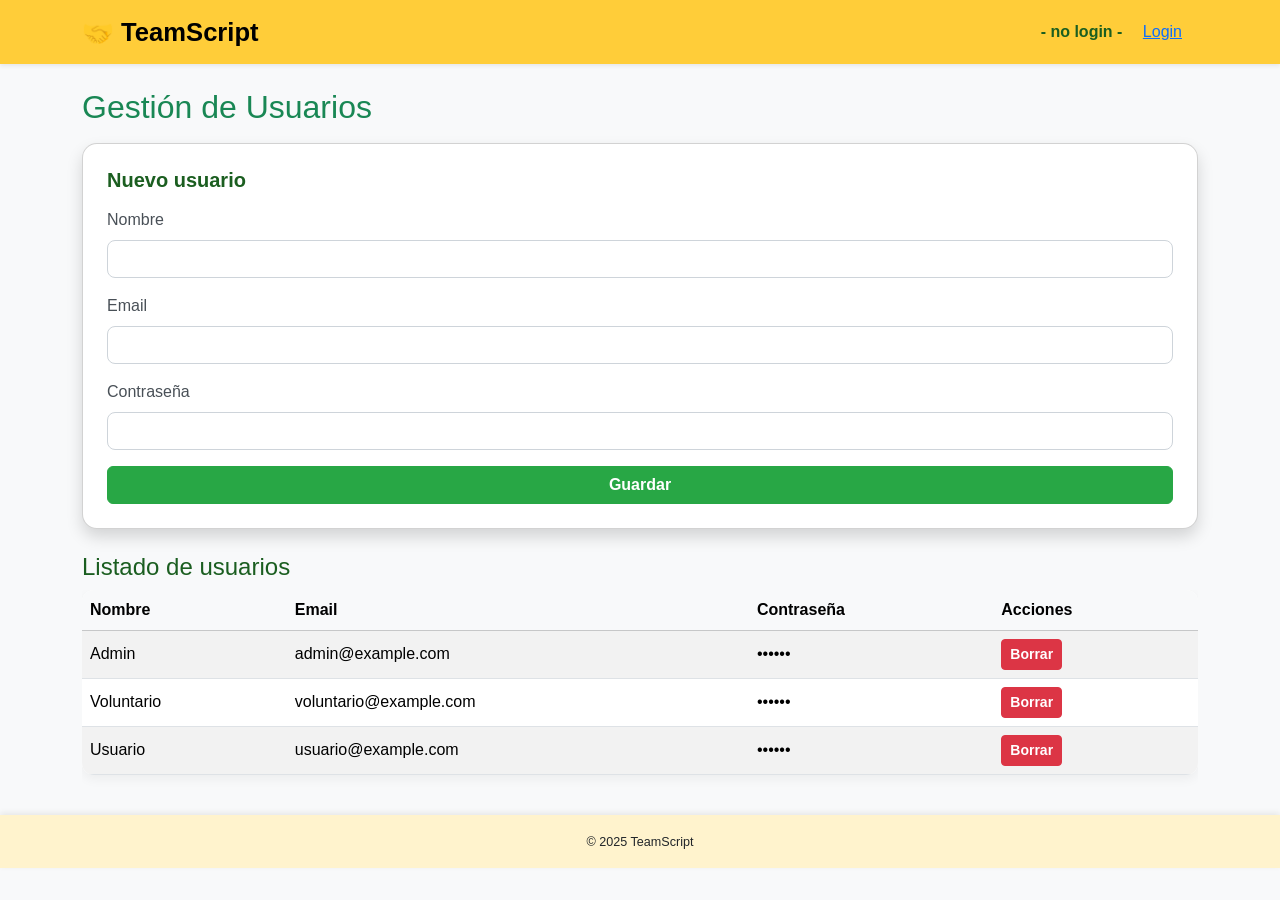
<file: gestion-usuarios.html>
<!DOCTYPE html>
<html lang="es">
<head>
  <meta charset="UTF-8" />
  <meta name="viewport" content="width=device-width, initial-scale=1.0" />
  <title>Gestión de Usuarios - TeamScript</title>
  <link href="https://cdn.jsdelivr.net/npm/bootstrap@5.3.3/dist/css/bootstrap.min.css" rel="stylesheet"/>
  <link rel="stylesheet" href="css/styles.css" />
</head>
<body class="bg-light">

  <!-- NAVBAR -->
  <nav class="navbar navbar-expand-lg navbar-light bg-warning shadow-sm">
  <div class="container">
    <a class="navbar-brand fw-bold" href="index.html">🤝 TeamScript</a>
    <div class="ms-auto">
      <span id="usuarioActivo" class="me-3">- no login -</span>
      <a id="loginLink" href="login.html" class="me-3">Login</a>
      <a id="logoutLink" href="#">Cerrar sesión</a>
      <a id="navVoluntarios" href="gestion-voluntariados.html" class="ms-3">Voluntariados</a>
<a id="navUsuarios" href="gestion-usuarios.html" class="ms-3">Usuarios</a>

    </div>
  </div>
</nav>


  <main class="container py-4">
    <h2 class="text-success mb-3">Gestión de Usuarios</h2>

    <div class="card p-4 mb-4 shadow">
      <h5 class="mb-3">Nuevo usuario</h5>
      <form id="formAltaUsuario">
        <div class="mb-3">
          <label class="form-label">Nombre</label>
          <input type="text" id="nombre" class="form-control" required />
        </div>
        <div class="mb-3">
          <label class="form-label">Email</label>
          <input type="email" id="email" class="form-control" required />
        </div>
        <div class="mb-3">
          <label class="form-label">Contraseña</label>
          <input type="password" id="password" class="form-control" required />
        </div>
        <button class="btn btn-success w-100">Guardar</button>
      </form>
    </div>

    <h4>Listado de usuarios</h4>
    <div class="table-responsive">
      <table class="table table-striped">
        <thead class="table-light">
          <tr>
            <th>Nombre</th>
            <th>Email</th>
            <th>Contraseña</th>
            <th>Acciones</th>
          </tr>
        </thead>
        <tbody id="tablaUsuarios"></tbody>
      </table>
    </div>
  </main>

  <footer class="text-center py-3 bg-warning-subtle text-dark">
    <small>© 2025 TeamScript</small>
  </footer>

  <script src="https://cdn.jsdelivr.net/npm/bootstrap@5.3.3/dist/js/bootstrap.bundle.min.js"></script>
  <script type="module" src="js/almacenaje.js"></script>
  <script type="module" src="js/navbar.js"></script>
  <script type="module" src="js/usuarios.js"></script>
  <script src="https://cdn.jsdelivr.net/npm/bootstrap@5.3.3/dist/js/bootstrap.bundle.min.js"></script>
<script type="module" src="js/navbar.js"></script>
<script type="module" src="js/login.js"></script>

</body>
</html>
</file>
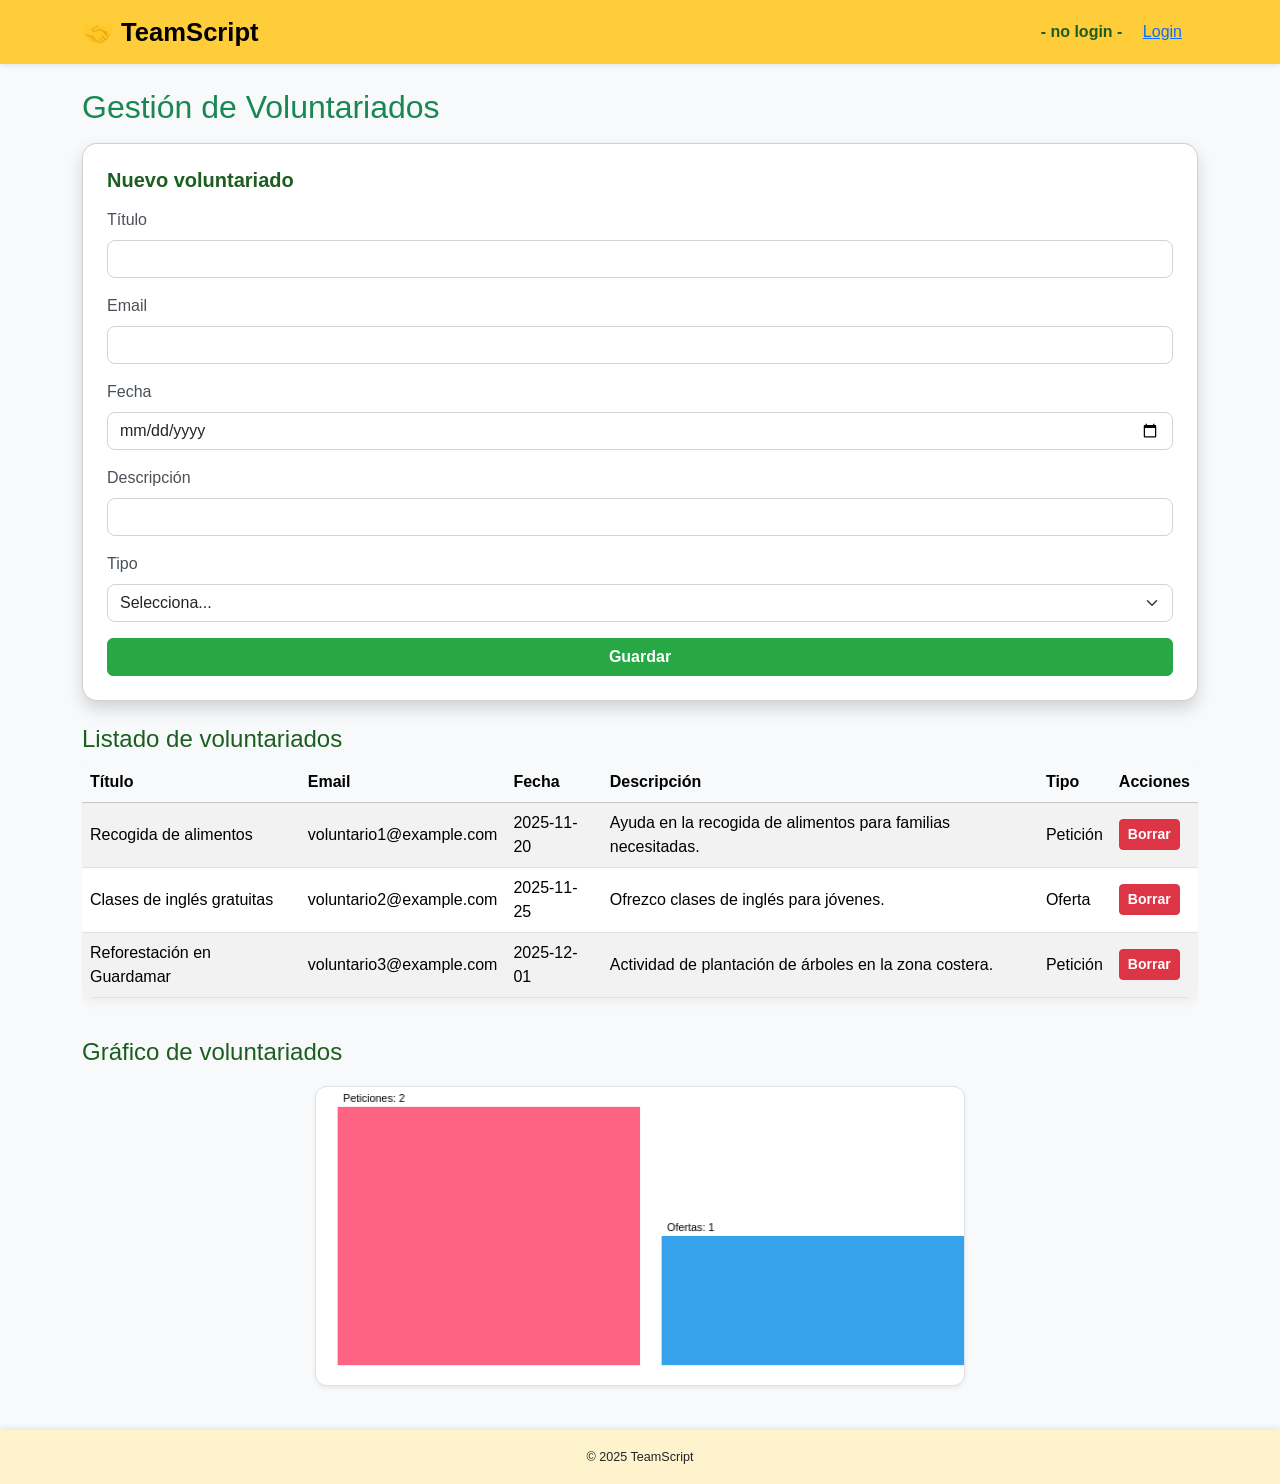
<file: gestion-voluntariados.html>
<!DOCTYPE html>
<html lang="es">
<head>
  <meta charset="UTF-8" />
  <meta name="viewport" content="width=device-width, initial-scale=1.0" />
  <title>Gestión de Voluntariados - TeamScript</title>
  <link href="https://cdn.jsdelivr.net/npm/bootstrap@5.3.3/dist/css/bootstrap.min.css" rel="stylesheet"/>
  <link rel="stylesheet" href="css/styles.css" />
</head>
<body class="bg-light">

  <!-- NAVBAR -->
  <nav class="navbar navbar-expand-lg navbar-light bg-warning shadow-sm">
    <div class="container">
      <a class="navbar-brand fw-bold" href="index.html">🤝 TeamScript</a>
      <div class="ms-auto">
        <span id="usuarioActivo" class="me-3">- no login -</span>
        <a id="loginLink" href="login.html" class="me-3">Login</a>
        <a id="logoutLink" href="#">Cerrar sesión</a>
        <a id="navVoluntarios" href="gestion-voluntariados.html" class="ms-3">Voluntariados</a>
        <a id="navUsuarios" href="gestion-usuarios.html" class="ms-3">Usuarios</a>
      </div>
    </div>
  </nav>

  <main class="container py-4">
    <h2 class="text-success mb-3">Gestión de Voluntariados</h2>

    <!-- Alta voluntariado -->
    <div class="card p-4 mb-4 shadow">
      <h5 class="mb-3">Nuevo voluntariado</h5>
      <form id="formAltaVoluntariado">
        <div class="mb-3">
          <label class="form-label">Título</label>
          <input type="text" id="titulo" class="form-control" required />
        </div>
        <div class="mb-3">
          <label class="form-label">Email</label>
          <input type="email" id="email" class="form-control" required />
        </div>
        <div class="mb-3">
          <label class="form-label">Fecha</label>
          <input type="date" id="fecha" class="form-control" required />
        </div>
        <div class="mb-3">
          <label class="form-label">Descripción</label>
          <input type="text" id="descripcion" class="form-control" required />
        </div>
        <div class="mb-3">
          <label class="form-label">Tipo</label>
          <select id="tipo" class="form-select" required>
            <option value="">Selecciona...</option>
            <option value="Petición">Petición</option>
            <option value="Oferta">Oferta</option>
          </select>
        </div>
        <button class="btn btn-success w-100">Guardar</button>
      </form>
    </div>

    <!-- Tabla voluntariados -->
    <h4>Listado de voluntariados</h4>
    <div class="table-responsive mb-4">
      <table class="table table-striped">
        <thead class="table-light">
          <tr>
            <th>Título</th>
            <th>Email</th>
            <th>Fecha</th>
            <th>Descripción</th>
            <th>Tipo</th>
            <th>Acciones</th>
          </tr>
        </thead>
        <tbody id="tablaVoluntariados"></tbody>
      </table>
    </div>

    <!-- Gráfico -->
    <h4>Gráfico de voluntariados</h4>
    <canvas id="grafico" width="600" height="300" class="border shadow-sm bg-white"></canvas>
  </main>

  <footer class="text-center py-3 bg-warning-subtle text-dark">
    <small>© 2025 TeamScript</small>
  </footer>

  <script src="https://cdn.jsdelivr.net/npm/bootstrap@5.3.3/dist/js/bootstrap.bundle.min.js"></script>
  <script type="module" src="js/navbar.js"></script>
  <script type="module" src="js/voluntariados.js"></script>
  
</body>
</html>
</file>
<file: css/styles.css>
/* ===========================
   GLOBAL
=========================== */
body {
  font-family: 'Segoe UI', Tahoma, Geneva, Verdana, sans-serif;
  background-color: #f1f3f6;
  color: #343a40;
  margin: 0;
}

/* ===========================
   NAVBAR
=========================== */
.navbar {
  background-color: #ffcd39 !important; /* amarillo brillante */
  box-shadow: 0 2px 6px rgba(0,0,0,0.15);
}

.navbar-brand {
  font-size: 1.6rem;
  font-weight: 700;
}

#usuarioActivo {
  font-weight: 600;
  color: #1b5e20;
}

/* ===========================
   CARDS & FORMULARIOS
=========================== */
.card {
  border-radius: 15px;
  box-shadow: 0 6px 15px rgba(0,0,0,0.1);
  transition: transform 0.2s;
}

.card:hover {
  transform: translateY(-3px);
}

.card h3,
.card h5 {
  font-weight: 700;
}

.card input,
.card select,
.card textarea {
  border-radius: 8px;
  border: 1px solid #ced4da;
  transition: border-color 0.2s;
}

.card input:focus,
.card select:focus,
.card textarea:focus {
  border-color: #28a745;
  box-shadow: 0 0 5px rgba(40,167,69,0.3);
}

/* ===========================
   BOTONES
=========================== */
.btn-success {
  background-color: #28a745;
  border-color: #28a745;
  font-weight: 600;
  transition: all 0.2s;
}

.btn-success:hover {
  background-color: #218838;
  border-color: #1e7e34;
  transform: translateY(-2px);
}

.btn-danger {
  background-color: #dc3545;
  border-color: #dc3545;
  font-weight: 600;
  transition: all 0.2s;
}

.btn-danger:hover {
  background-color: #c82333;
  border-color: #bd2130;
  transform: translateY(-2px);
}

/* ===========================
   TABLAS
=========================== */
.table {
  background-color: #ffffff;
  border-radius: 12px;
  overflow: hidden;
  box-shadow: 0 4px 12px rgba(0,0,0,0.05);
}

.table th {
  background-color: #f8f9fa;
  font-weight: 600;
}

.table td,
.table th {
  vertical-align: middle;
}

/* ===========================
   DASHBOARD / DRAG & DROP
=========================== */
#cards, #seleccion {
  min-height: 280px;
  border: 2px dashed #ced4da;
  padding: 20px;
  border-radius: 12px;
  background-color: #ffffff;
  transition: background-color 0.2s, box-shadow 0.2s;
}

#cards:hover,
#seleccion:hover {
  background-color: #f8f9fa;
  box-shadow: 0 4px 12px rgba(0,0,0,0.08);
}

.card-draggable {
  cursor: grab;
  margin-bottom: 12px;
  border-radius: 12px;
  box-shadow: 0 3px 8px rgba(0,0,0,0.08);
  transition: transform 0.2s, box-shadow 0.2s;
  padding: 10px;
}

.card-draggable:hover {
  transform: translateY(-3px);
  box-shadow: 0 6px 16px rgba(0,0,0,0.12);
}

/* ===========================
   GRÁFICO
=========================== */
#grafico {
  display: block;
  width: 100%;
  max-width: 650px;
  height: 300px;
  margin: 20px auto;
  border-radius: 12px;
  border: 1px solid #dee2e6;
  background-color: #ffffff;
}

/* ===========================
   TITULOS Y TEXTOS
=========================== */
h1, h2, h3, h4, h5 {
  color: #1b5e20;
}

p, span, label {
  color: #495057;
}

/* ===========================
   FOOTER
=========================== */
footer {
  background-color: #ffefc1;
  padding: 15px 0;
  text-align: center;
  font-size: 0.9rem;
  color: #343a40;
  box-shadow: 0 -2px 6px rgba(0,0,0,0.08);
}
</file>
